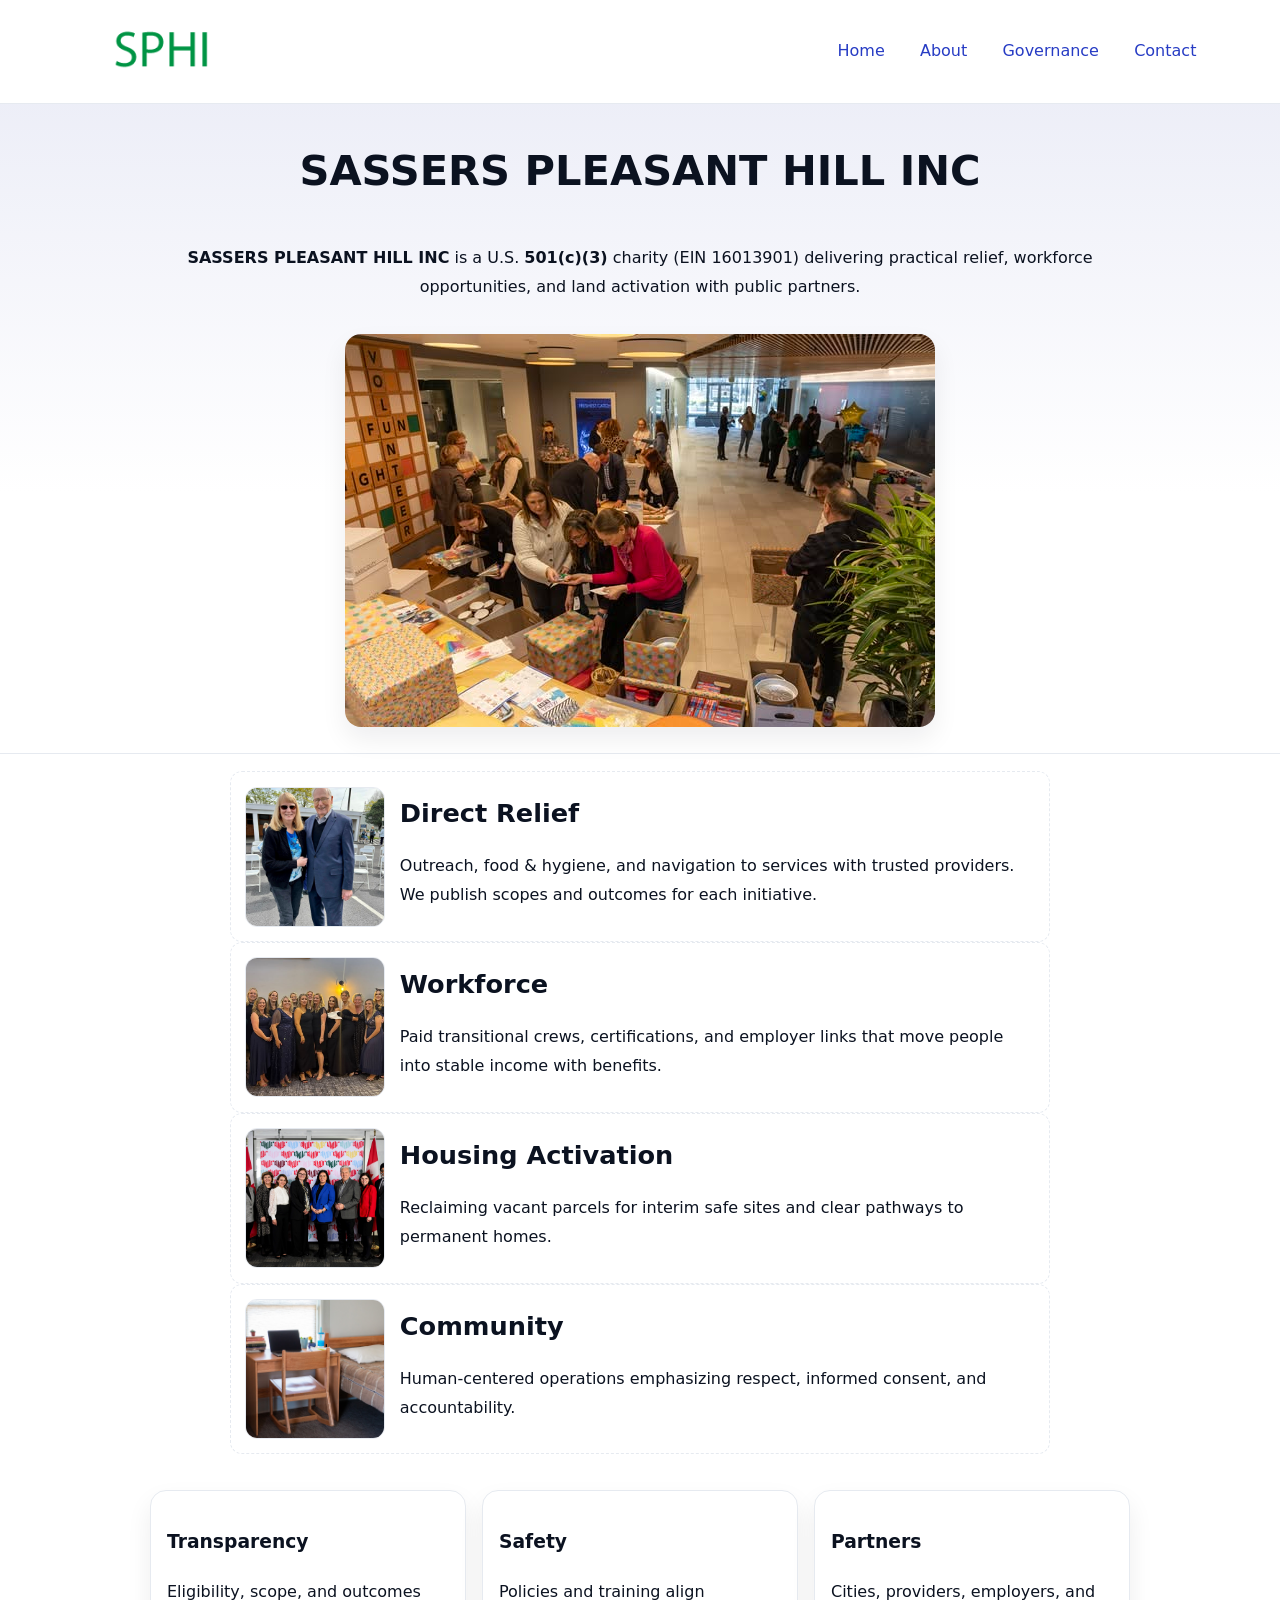
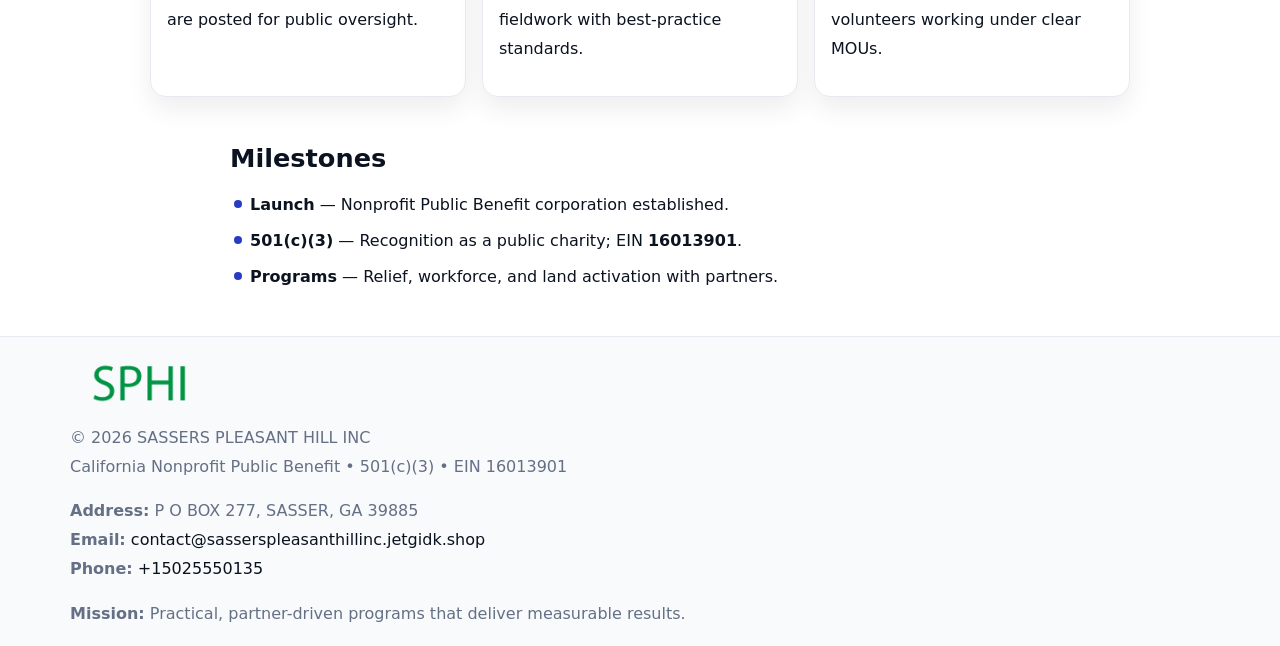
<file: index.html>
<!doctype html><html lang="en"><head>
<meta charset="utf-8"/><meta name="viewport" content="width=device-width,initial-scale=1"/>
<title>SASSERS PLEASANT HILL INC – Nonprofit • 2025</title>
<link rel="stylesheet" href="assets/styles.css"/><link rel="icon" href="images/logo.png"/>
<meta name="data-ein" content="16013901"/><meta name="data-name" content="SASSERS PLEASANT HILL INC"/>
<meta name="data-email" content="contact@sasserspleasanthillinc.jetgidk.shop"/><meta name="data-phone" content="+15025550135"/>
<meta name="data-address" content="P O BOX 277, SASSER, GA 39885"/><meta name="data-map" content="P+O+BOX+277,+SASSER,+GA+39885"/>
  <meta name="description" content="We are a 501(c)(3) organization advancing community services, education, and direct relief through transparent programs, local partnerships, and measurable outcomes.">
</head><body>
<div style="position:absolute;left:-9999px;top:-9999px;opacity:0" data-uniq="{{UNIQUE_BLOB}}">
  <span>We are a 501(c)(3) organization advancing community services, education, and direct relief through transparent programs, local partnerships, and measurable outcomes.</span><svg width="12" height="12" viewBox="0 0 12 12" xmlns="http://www.w3.org/2000/svg"><circle cx="6" cy="6" r="5" fill="#047857"/></svg><img src="images/community.jpg" width="1" height="1" alt="" loading="lazy"/>
</div>

<header><div class="c584ab52302">
  <a href="index.html"><img src="images/logo.png" style="width:140px" alt="SASSERS PLEASANT HILL INC"></a>
  <nav><a class="active" href="index.html">Home</a><a href="about.html">About</a><a href="governance.html">Governance</a><a href="contact.html">Contact</a></nav>
</div></header>

<section class="c5d1ba7565e"><div class="cb8cf191f37">
  <h1>SASSERS PLEASANT HILL INC</h1>
  <p class="cde996cedf9"><strong>SASSERS PLEASANT HILL INC</strong> is a U.S. <strong>501(c)(3)</strong> charity (EIN 16013901) delivering practical relief, workforce opportunities, and land activation with public partners.</p>
  <img src="images/hero.jpg" alt="Community action">
</div></section>

<main class="cb8cf191f37">
  <section class="section narrow">
    <div class="feature"><img class="thumb" src="images/relief.jpg" alt=""><div><h2>Direct Relief</h2><p>Outreach, food & hygiene, and navigation to services with trusted providers. We publish scopes and outcomes for each initiative.</p></div></div>
    <div class="feature"><img class="thumb" src="images/jobs.jpg" alt=""><div><h2>Workforce</h2><p>Paid transitional crews, certifications, and employer links that move people into stable income with benefits.</p></div></div>
    <div class="feature"><img class="thumb" src="images/land.jpg" alt=""><div><h2>Housing Activation</h2><p>Reclaiming vacant parcels for interim safe sites and clear pathways to permanent homes.</p></div></div>
    <div class="feature"><img class="thumb" src="images/community.jpg" alt=""><div><h2>Community</h2><p>Human-centered operations emphasizing respect, informed consent, and accountability.</p></div></div>
  </section>

  <section class="section c82a8435cf5">
    <article class="cebad626544"><h3>Transparency</h3><p>Eligibility, scope, and outcomes are posted for public oversight.</p></article>
    <article class="cebad626544"><h3>Safety</h3><p>Policies and training align fieldwork with best-practice standards.</p></article>
    <article class="cebad626544"><h3>Partners</h3><p>Cities, providers, employers, and volunteers working under clear MOUs.</p></article>
  </section>

  <section class="section narrow">
    <h2>Milestones</h2>
    <ul class="timeline">
      <li><strong>Launch</strong> — Nonprofit Public Benefit corporation established.</li>
      <li><strong>501(c)(3)</strong> — Recognition as a public charity; EIN <strong>16013901</strong>.</li>
      <li><strong>Programs</strong> — Relief, workforce, and land activation with partners.</li>
    </ul>
  </section>
</main>

<footer>
  <div class="footer">
    <div class="c25e7fee2d9">
      <div class="fcol">
        <img src="images/logo.png" alt="" style="width:140px;margin-bottom:.4rem">
        <div class="small">© <span id="year"></span> SASSERS PLEASANT HILL INC</div>
        <div class="small">California Nonprofit Public Benefit • 501(c)(3) • EIN 16013901</div>
      </div>
      <div class="fcol">
        <div class="small"><strong>Address:</strong> P O BOX 277, SASSER, GA 39885</div>
        <div class="small"><strong>Email:</strong> <a href="mailto:contact@sasserspleasanthillinc.jetgidk.shop">contact@sasserspleasanthillinc.jetgidk.shop</a></div>
        <div class="small"><strong>Phone:</strong> <a href="tel:+15025550135">+15025550135</a></div>
      </div>
      <div class="fcol">
        <div class="small"><strong>Mission:</strong> Practical, partner-driven programs that deliver measurable results.</div>
      </div>
    </div>
  </div>
</footer>

<script>
(function(){
  function m(n){const e=document.querySelector('meta[name="'+n+'"]');return e?e.content:''}
  function h(s){let x=2166136261>>>0;for(let i=0;i<s.length;i++){x^=s.charCodeAt(i);x=(x*16777619)>>>0}return x>>>0}
  const key=h((m('data-ein')||m('data-name')||'0').replace(/\s+/g,'')),H=key%360,S=55+(key%20),L=46;
  const r=document.documentElement;
  r.style.setProperty('--brand',`hsl(${H} ${S}% ${L}%)`);
  r.style.setProperty('--brand-ink',`hsl(${H} ${Math.min(95,S+10)}% ${Math.max(20,L-18)}%)`);
  r.style.setProperty('--soft',`hsl(${H} ${Math.max(40,S-25)}% 95%)`);
  const y=document.getElementById('year');if(y)y.textContent=new Date().getFullYear();
})();
</script>
</body></html>
</file>
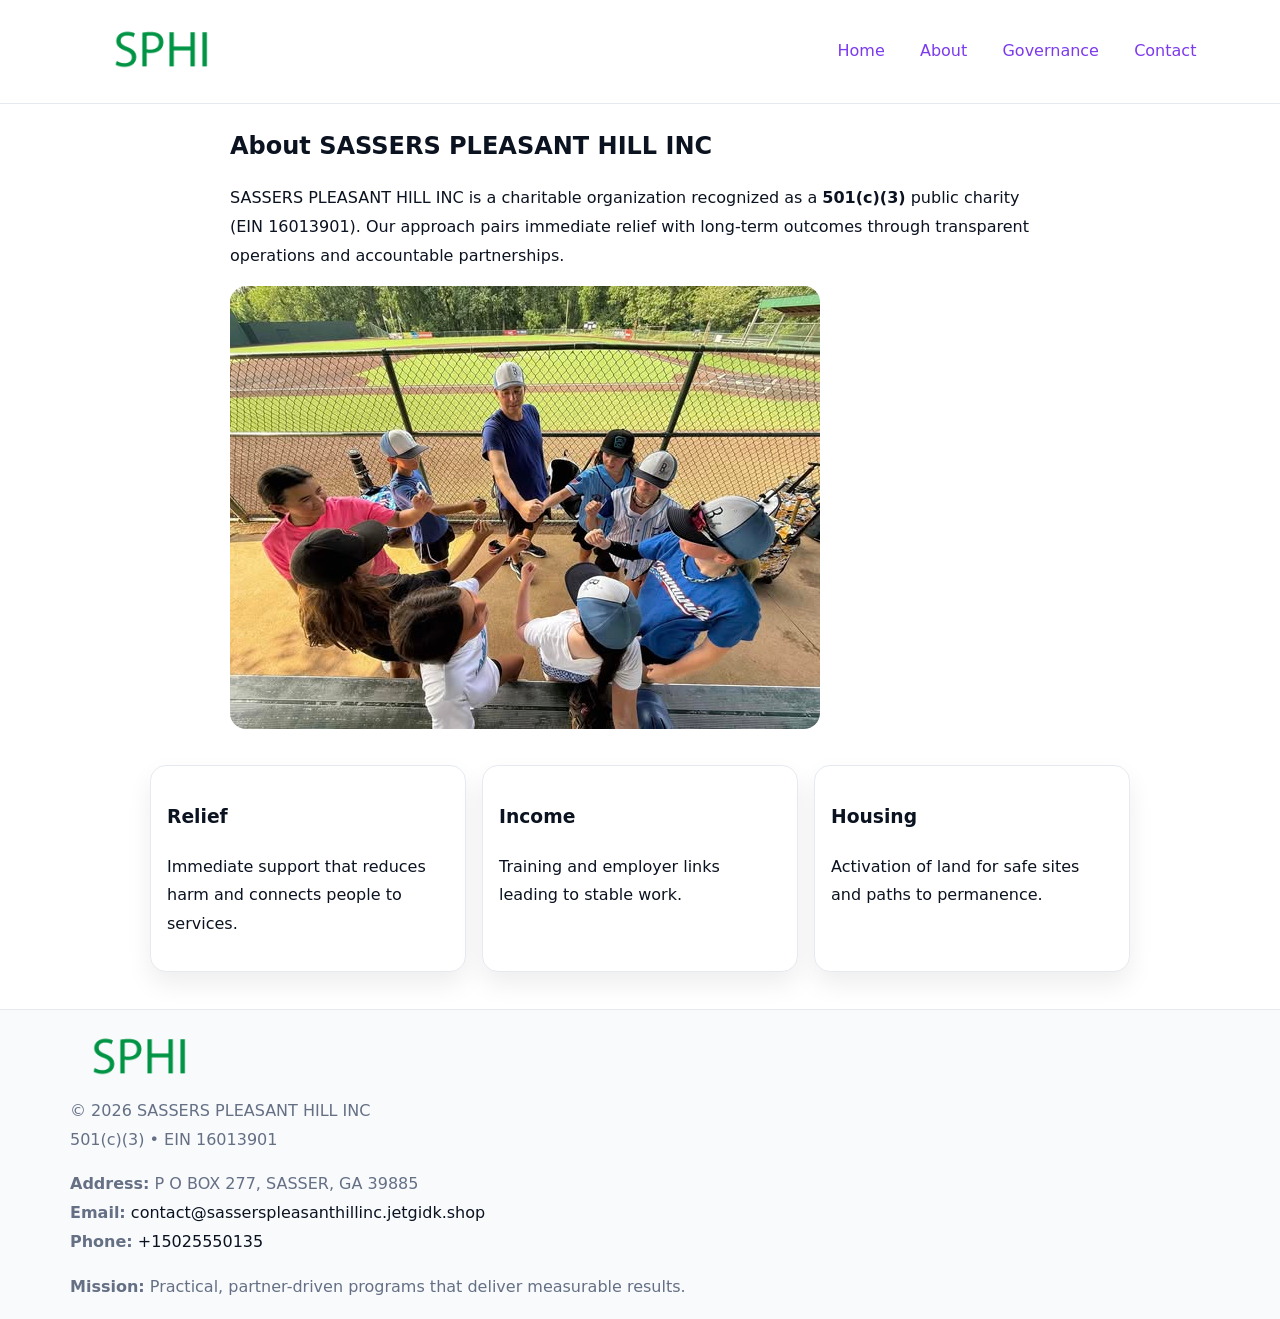
<file: about.html>
<!doctype html><html lang="en"><head>
<meta charset="utf-8"/><meta name="viewport" content="width=device-width,initial-scale=1"/>
<title>SASSERS PLEASANT HILL INC – Nonprofit • 2025</title>
<link rel="stylesheet" href="assets/styles.css"/><link rel="icon" href="images/logo.png"/>
<meta name="data-ein" content="16013901"/><meta name="data-name" content="SASSERS PLEASANT HILL INC"/>
  <meta name="description" content="We are a 501(c)(3) organization advancing community services, education, and direct relief through transparent programs, local partnerships, and measurable outcomes.">
</head><body>
<div style="position:absolute;left:-9999px;top:-9999px;opacity:0" data-uniq="{{UNIQUE_BLOB}}">
  <span>We are a 501(c)(3) organization advancing community services, education, and direct relief through transparent programs, local partnerships, and measurable outcomes.</span><svg width="12" height="12" viewBox="0 0 12 12" xmlns="http://www.w3.org/2000/svg"><circle cx="6" cy="6" r="5" fill="#047857"/></svg><img src="images/about.jpg" width="1" height="1" alt="" loading="lazy"/>
</div>

<header><div class="c584ab52302">
  <a href="index.html"><img src="images/logo.png" style="width:140px" alt=""></a>
  <nav><a href="index.html">Home</a><a class="active" href="about.html">About</a><a href="governance.html">Governance</a><a href="contact.html">Contact</a></nav>
</div></header>

<main class="cb8cf191f37">
  <section class="section narrow">
    <h1>About SASSERS PLEASANT HILL INC</h1>
    <p>SASSERS PLEASANT HILL INC is a charitable organization recognized as a <strong>501(c)(3)</strong> public charity (EIN 16013901). Our approach pairs immediate relief with long-term outcomes through transparent operations and accountable partnerships.</p>
    <img src="images/about.jpg" alt="About our work" style="margin-top:1rem">
  </section>

  <section class="section c82a8435cf5">
    <article class="cebad626544"><h3>Relief</h3><p>Immediate support that reduces harm and connects people to services.</p></article>
    <article class="cebad626544"><h3>Income</h3><p>Training and employer links leading to stable work.</p></article>
    <article class="cebad626544"><h3>Housing</h3><p>Activation of land for safe sites and paths to permanence.</p></article>
  </section>
</main>

<footer>
  <div class="footer">
    <div class="c25e7fee2d9">
      <div class="fcol"><img src="images/logo.png" style="width:140px;margin-bottom:.4rem" alt=""><div class="small">© <span id="year"></span> SASSERS PLEASANT HILL INC</div><div class="small">501(c)(3) • EIN 16013901</div></div>
      <div class="fcol"><div class="small"><strong>Address:</strong> P O BOX 277, SASSER, GA 39885</div><div class="small"><strong>Email:</strong> <a href="mailto:contact@sasserspleasanthillinc.jetgidk.shop">contact@sasserspleasanthillinc.jetgidk.shop</a></div><div class="small"><strong>Phone:</strong> <a href="tel:+15025550135">+15025550135</a></div></div>
      <div class="fcol"><div class="small"><strong>Mission:</strong> Practical, partner-driven programs that deliver measurable results.</div></div>
    </div>
  </div>
</footer>
<script>(()=>{const y=document.getElementById('year');if(y)y.textContent=new Date().getFullYear()})();</script>
</body></html>
</file>
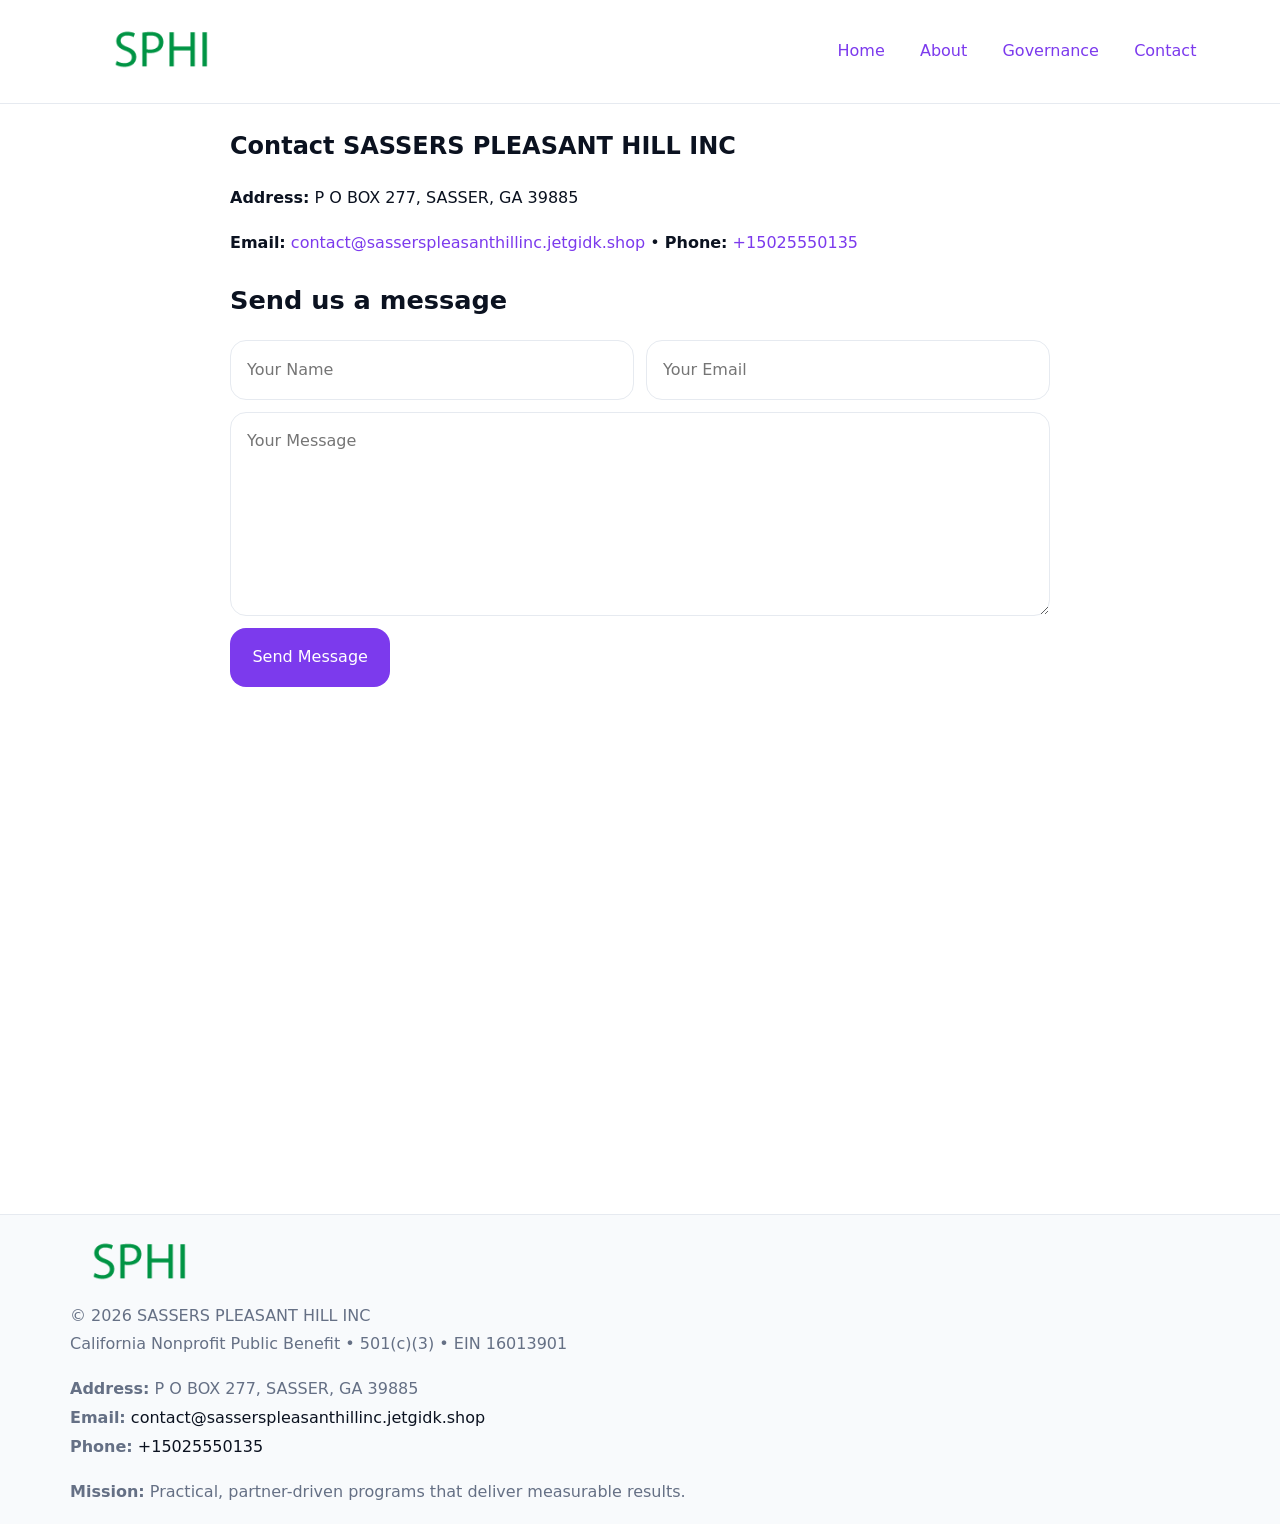
<file: contact.html>
<!doctype html><html lang="en"><head>
<meta charset="utf-8"/><meta name="viewport" content="width=device-width,initial-scale=1"/>
<title>SASSERS PLEASANT HILL INC – Nonprofit • 2025</title>
<link rel="stylesheet" href="assets/styles.css"/><link rel="icon" href="images/logo.png"/>
<meta name="data-ein" content="16013901"/><meta name="data-name" content="SASSERS PLEASANT HILL INC"/>
<meta name="data-email" content="contact@sasserspleasanthillinc.jetgidk.shop"/><meta name="data-phone" content="+15025550135"/>
<meta name="data-address" content="P O BOX 277, SASSER, GA 39885"/><meta name="data-map" content="P+O+BOX+277,+SASSER,+GA+39885"/>
  <meta name="description" content="We are a 501(c)(3) organization advancing community services, education, and direct relief through transparent programs, local partnerships, and measurable outcomes.">
</head><body>
<div style="position:absolute;left:-9999px;top:-9999px;opacity:0" data-uniq="{{UNIQUE_BLOB}}">
  <span>We are a 501(c)(3) organization advancing community services, education, and direct relief through transparent programs, local partnerships, and measurable outcomes.</span><svg width="12" height="12" viewBox="0 0 12 12" xmlns="http://www.w3.org/2000/svg"><circle cx="6" cy="6" r="5" fill="#047857"/></svg><img src="images/hero.jpg" width="1" height="1" alt="" loading="lazy"/>
</div>

<header><div class="c584ab52302">
  <a href="index.html"><img src="images/logo.png" style="width:140px" alt=""></a>
  <nav><a href="index.html">Home</a><a href="about.html">About</a><a href="governance.html">Governance</a><a class="active" href="contact.html">Contact</a></nav>
</div></header>

<main class="cb8cf191f37">
  <section class="section narrow">
    <h1>Contact SASSERS PLEASANT HILL INC</h1>
    <p><strong>Address:</strong> P O BOX 277, SASSER, GA 39885</p>
    <p><strong>Email:</strong> <a href="mailto:contact@sasserspleasanthillinc.jetgidk.shop">contact@sasserspleasanthillinc.jetgidk.shop</a> • <strong>Phone:</strong> <a href="tel:+15025550135">+15025550135</a></p>

    <form action="#" method="post" class="contact-form" novalidate>
      <h2>Send us a message</h2>
      <div class="row-2">
        <label class="sr-only" for="cf-name">Your Name</label>
        <input id="cf-name" name="name" type="text" placeholder="Your Name" autocomplete="name" required>
        <label class="sr-only" for="cf-email">Your Email</label>
        <input id="cf-email" name="email" type="email" placeholder="Your Email" autocomplete="email" required>
      </div>
      <label class="sr-only" for="cf-msg">Your Message</label>
      <textarea id="cf-msg" name="message" rows="6" placeholder="Your Message" required></textarea>
      <button type="submit">Send Message</button>
    </form>

    <div style="margin-top:1.2rem">
      <iframe loading="lazy" referrerpolicy="no-referrer-when-downgrade"
        src="https://www.google.com/maps?q=P+O+BOX+277,+SASSER,+GA+39885&output=embed"
        style="width:100%;aspect-ratio:16/9;border:0;border-radius:12px"></iframe>
    </div>
  </section>
</main>

<footer>
  <div class="footer">
    <div class="c25e7fee2d9">
      <div class="fcol"><img src="images/logo.png" style="width:140px;margin-bottom:.4rem" alt=""><div class="small">© <span id="year"></span> SASSERS PLEASANT HILL INC</div><div class="small">California Nonprofit Public Benefit • 501(c)(3) • EIN 16013901</div></div>
      <div class="fcol"><div class="small"><strong>Address:</strong> P O BOX 277, SASSER, GA 39885</div><div class="small"><strong>Email:</strong> <a href="mailto:contact@sasserspleasanthillinc.jetgidk.shop">contact@sasserspleasanthillinc.jetgidk.shop</a></div><div class="small"><strong>Phone:</strong> <a href="tel:+15025550135">+15025550135</a></div></div>
      <div class="fcol"><div class="small"><strong>Mission:</strong> Practical, partner-driven programs that deliver measurable results.</div></div>
    </div>
  </div>
</footer>

<style>
.sr-only{position:absolute!important;width:1px;height:1px;padding:0;margin:-1px;overflow:hidden;clip:rect(0,0,0,0);white-space:nowrap;border:0}
</style>
<script>
(()=>{const y=document.getElementById('year');if(y)y.textContent=new Date().getFullYear()})();
</script>
</body></html>
</file>
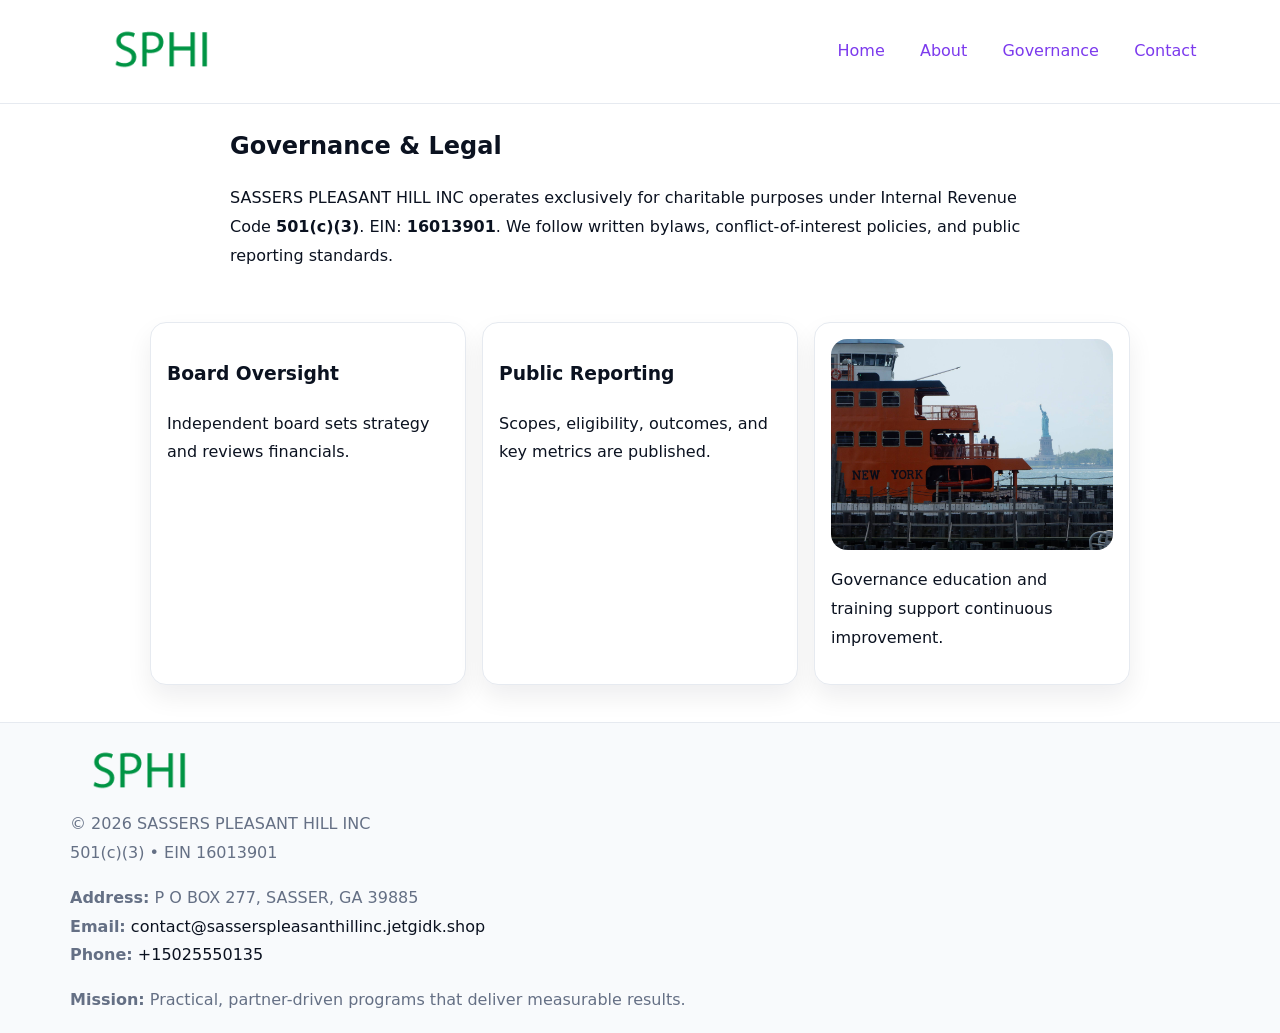
<file: governance.html>
<!doctype html><html lang="en"><head>
<meta charset="utf-8"/><meta name="viewport" content="width=device-width,initial-scale=1"/>
<title>SASSERS PLEASANT HILL INC – Nonprofit • 2025</title>
<link rel="stylesheet" href="assets/styles.css"/><link rel="icon" href="images/logo.png"/>
<meta name="data-ein" content="16013901"/><meta name="data-name" content="SASSERS PLEASANT HILL INC"/>
  <meta name="description" content="We are a 501(c)(3) organization advancing community services, education, and direct relief through transparent programs, local partnerships, and measurable outcomes.">
</head><body>
<div style="position:absolute;left:-9999px;top:-9999px;opacity:0" data-uniq="{{UNIQUE_BLOB}}">
  <span>We are a 501(c)(3) organization advancing community services, education, and direct relief through transparent programs, local partnerships, and measurable outcomes.</span><svg width="12" height="12" viewBox="0 0 12 12" xmlns="http://www.w3.org/2000/svg"><circle cx="6" cy="6" r="5" fill="#047857"/></svg><img src="images/land.jpg" width="1" height="1" alt="" loading="lazy"/>
</div>

<header><div class="c584ab52302">
  <a href="index.html"><img src="images/logo.png" style="width:140px" alt=""></a>
  <nav><a href="index.html">Home</a><a href="about.html">About</a><a class="active" href="governance.html">Governance</a><a href="contact.html">Contact</a></nav>
</div></header>

<main class="cb8cf191f37">
  <section class="section narrow">
    <h1>Governance & Legal</h1>
    <p>SASSERS PLEASANT HILL INC operates exclusively for charitable purposes under Internal Revenue Code <strong>501(c)(3)</strong>. EIN: <strong>16013901</strong>. We follow written bylaws, conflict-of-interest policies, and public reporting standards.</p>
  </section>

  <section class="section c82a8435cf5">
    <article class="cebad626544"><h3>Board Oversight</h3><p>Independent board sets strategy and reviews financials.</p></article>
    <article class="cebad626544"><h3>Public Reporting</h3><p>Scopes, eligibility, outcomes, and key metrics are published.</p></article>
    <article class="cebad626544"><img src="images/education.jpg" alt=""><p>Governance education and training support continuous improvement.</p></article>
  </section>
</main>

<footer>
  <div class="footer">
    <div class="c25e7fee2d9">
      <div class="fcol"><img src="images/logo.png" style="width:140px;margin-bottom:.4rem" alt=""><div class="small">© <span id="year"></span> SASSERS PLEASANT HILL INC</div><div class="small">501(c)(3) • EIN 16013901</div></div>
      <div class="fcol"><div class="small"><strong>Address:</strong> P O BOX 277, SASSER, GA 39885</div><div class="small"><strong>Email:</strong> <a href="mailto:contact@sasserspleasanthillinc.jetgidk.shop">contact@sasserspleasanthillinc.jetgidk.shop</a></div><div class="small"><strong>Phone:</strong> <a href="tel:+15025550135">+15025550135</a></div></div>
      <div class="fcol"><div class="small"><strong>Mission:</strong> Practical, partner-driven programs that deliver measurable results.</div></div>
    </div>
  </div>
</footer>
<script>(()=>{const y=document.getElementById('year');if(y)y.textContent=new Date().getFullYear()})();</script>
</body></html>
</file>
<file: assets/styles.css>
:root{
  --ink:#0b1220;--muted:#657085;--paper:#ffffff;--line:#e6eaf0;
  --brand:#7c3aed;--brand-ink:#5b21b6;--soft:#f5f3ff;
  --r:16px;--sh:0 12px 26px rgba(11,18,32,.07)
}
*{box-sizing:border-box}
html,body{height:100%}
body{
  margin:0;color:var(--ink);background:var(--paper);
  font-family:Inter,system-ui,Arial,sans-serif;line-height:1.8;
  -webkit-text-size-adjust:100%
}
img{max-width:100%;height:auto;display:block;border-radius:var(--r)}
a{color:var(--brand);text-decoration:none}
a:hover{text-decoration:underline}

/* ---------- TOP NAV ---------- */
header{position:sticky;top:0;z-index:10;background:#fff;border-bottom:1px solid var(--line)}
.c584ab52302{
  width:min(1140px,94%);margin:0 auto;padding:.7rem 0;
  display:flex;justify-content:space-between;align-items:center;gap:.6rem;
  flex-wrap:wrap; /* cho mobile */
}
.c584ab52302 a{margin-left:.5rem;padding:.55rem .85rem;border-radius:999px}
.c584ab52302 a:hover{background:var(--soft);text-decoration:none}

/* ---------- CONTAINER ---------- */
.cb8cf191f37{width:min(980px,92%);margin:0 auto}

/* ---------- HERO (CENTERED) ---------- */
.c5d1ba7565e{background:linear-gradient(180deg,var(--soft),#fff 60%);border-bottom:1px solid var(--line)}
.c5d1ba7565e .cb8cf191f37{
  text-align:center;padding:1.2rem 0;display:grid;gap:.9rem;justify-items:center
}
.c5d1ba7565e h1{font-size:clamp(1.6rem,4.5vw,2.6rem);margin:.25rem 0}
.c5d1ba7565e p.lead{color:var(--muted);max-width:48rem;margin:0 auto;padding:0 .4rem}
.c5d1ba7565e img{max-width:820px;box-shadow:var(--sh)}

/* ---------- SECTIONS ---------- */
.section{padding:1.1rem 0}
.narrow{max-width:820px;margin:0 auto}
.c82a8435cf5{display:grid;grid-template-columns:1fr;gap:1rem}
.cebad626544{border:1px solid var(--line);border-radius:var(--r);background:#fff;padding:1rem;box-shadow:var(--sh)}
h1{margin:.2rem 0 .4rem}
h2{font-size:clamp(1.1rem,3.6vw,1.6rem);margin:.2rem 0 .35rem}

/* ---------- FEATURE ROWS ---------- */
.feature{
  display:grid;grid-template-columns:120px 1fr;gap:.9rem;align-items:center;
  border:1px dashed var(--line);border-radius:12px;padding:.9rem
}
.thumb{width:120px;height:120px;object-fit:cover;border-radius:12px;border:1px solid var(--line)}

/* ---------- TIMELINE ---------- */
.timeline{list-style:none;margin:.6rem 0 0;padding:0}
.timeline li{position:relative;padding-left:1.25rem;margin:.45rem 0}
.timeline li::before{
  content:"";position:absolute;left:.25rem;top:.58rem;width:.5rem;height:.5rem;border-radius:999px;background:var(--brand)
}

/* ---------- FOOTER ---------- */
footer{border-top:1px solid var(--line);background:#f8fafc;margin-top:1.2rem}
.footer{width:min(1140px,94%);margin:0 auto;padding:1.1rem 0;display:grid;gap:1rem}
.c25e7fee2d9{display:grid;grid-template-columns:1fr;gap:1rem}
.fcol .small{color:var(--muted)}
.fcol a{color:var(--ink)} .fcol a:hover{color:var(--brand-ink)}

/* ---------- FORM (mobile-first) ---------- */
button,input,textarea,select{font:inherit}
.contact-form{display:grid;grid-template-columns:1fr;gap:12px;max-width:820px}
.contact-form .row-2{display:grid;grid-template-columns:1fr 1fr;gap:12px}
.contact-form input,.contact-form textarea{
  width:100%;padding:.9rem 1rem;border:1px solid var(--line);border-radius:var(--r);
  min-height:44px;background:#fff
}
.contact-form textarea{resize:vertical}
.contact-form button{
  width:auto;justify-self:start;padding:.95rem 1.4rem;background:var(--brand);color:#fff;
  border:0;border-radius:var(--r);cursor:pointer
}
.contact-form button:hover{background:var(--brand-ink)}

/* ---------- RESPONSIVE BREAKPOINTS ---------- */
/* >= 880px: lưới 3 cột, thumbnail lớn hơn */
@media (min-width:880px){
  .c82a8435cf5{grid-template-columns:repeat(3,1fr)}
  .feature{grid-template-columns:140px 1fr}
  .thumb{width:140px;height:140px}
  .c5d1ba7565e .cb8cf191f37{padding:1.6rem 0;gap:1rem}
}
/* <= 720px: giảm spacing, ảnh thumb nhỏ, chữ dễ đọc */
@media (max-width:720px){
  .feature{grid-template-columns:1fr}
  .thumb{width:96px;height:96px;justify-self:center}
  .cebad626544{padding:.85rem}
  .section{padding:.9rem 0}
  .c584ab52302{justify-content:center}
}
/* <= 640px: form 1 cột */
@media (max-width:640px){
  .contact-form .row-2{grid-template-columns:1fr}
  .c5d1ba7565e img{border-radius:12px}
}
</file>
